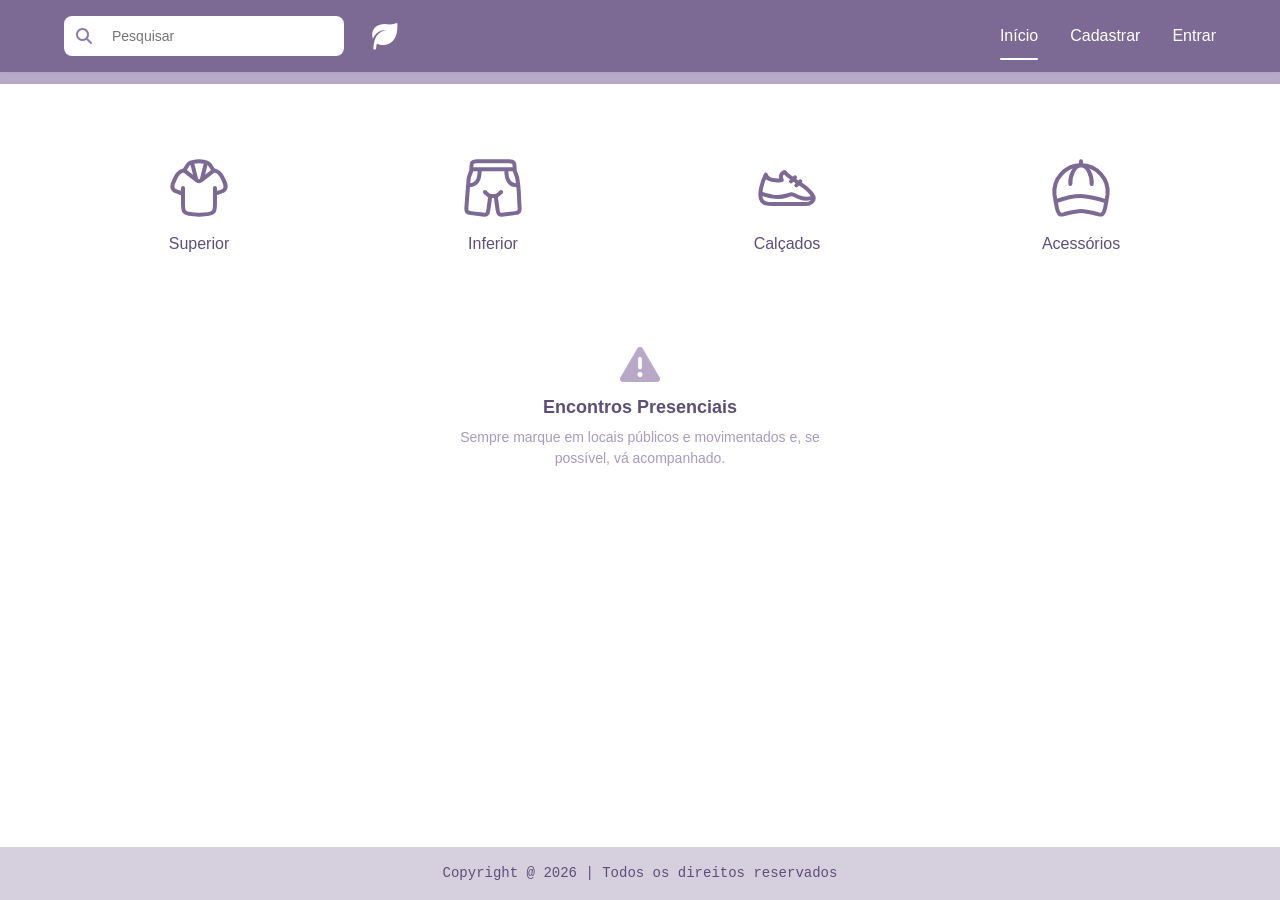
<file: index.html>
<!DOCTYPE html>
<html lang="pt-BR">
<head>
  <meta charset="UTF-8" />
  <meta http-equiv="refresh" content="0; url=./src/pages/main.html" />
  <link rel="canonical" href="./src/pages/main.html" />
  <title>Desapego de Roupas</title>
</head>
<body>
  <p>Redirecionando para o Desapego de Roupas…
    <a href="./src/pages/main.html">Clique aqui</a> se não for automático.</p>
</body>
</html>
</file>
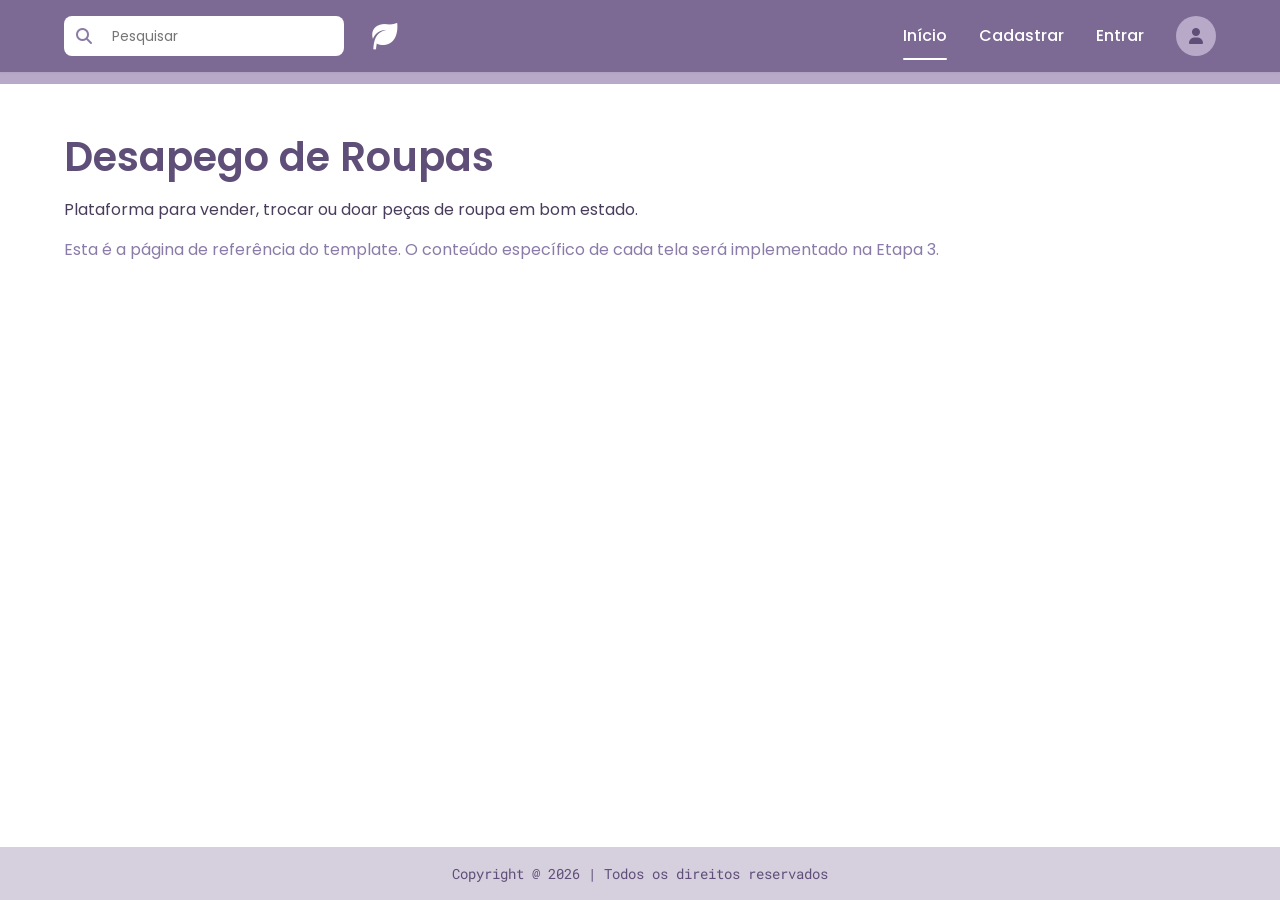
<file: src/index.html>
<!DOCTYPE html>
<html lang="pt-BR">
<head>
  <meta charset="UTF-8" />
  <meta name="viewport" content="width=device-width, initial-scale=1.0" />
  <meta name="description" content="Desapego de Roupas — plataforma para vender, trocar ou doar peças de roupa em bom estado." />
  <title>Desapego de Roupas — Início</title>

  <!-- Ícone da aba -->
  <link rel="icon" type="image/png" href="./assets/icons/logo.png" />

  <!-- Fontes -->
  <link rel="preconnect" href="https://fonts.googleapis.com" />
  <link rel="preconnect" href="https://fonts.gstatic.com" crossorigin />
  <link
    href="https://fonts.googleapis.com/css2?family=Poppins:wght@400;500;600;700&family=Roboto+Mono:wght@400;500&display=swap"
    rel="stylesheet"
  />

  <!-- Ícones -->
  <link
    rel="stylesheet"
    href="https://cdnjs.cloudflare.com/ajax/libs/font-awesome/6.5.2/css/all.min.css"
  />

  <!-- CSS -->
  <link rel="stylesheet" href="./assets/css/styles.css" />
</head>
<body>
  <div class="page">
    <!-- Header -->
    <header class="header" role="banner">
      <div class="header__inner">
        <div class="header__search">
          <label for="site-search" class="u-sr-only">Pesquisar</label>
          <div class="search-field">
            <i class="fa-solid fa-magnifying-glass search-field__icon" aria-hidden="true"></i>
            <input
              id="site-search"
              type="search"
              class="search-field__input"
              placeholder="Pesquisar"
            />
          </div>
        </div>

        <a href="./index.html" class="header__brand" aria-label="Desapego de Roupas - Início">
          <img
            src="./assets/icons/logo.png"
            alt=""
            class="header__brand-icon"
            aria-hidden="true"
          />
        </a>

        <nav class="header__nav" aria-label="Navegação principal">
          <a href="./index.html" class="header__nav-link header__nav-link--active">Início</a>
          <a href="./pages/cadastro.html" class="header__nav-link">Cadastrar</a>
          <a href="./pages/login.html" class="header__nav-link">Entrar</a>
          <a href="./pages/perfil.html" class="header__avatar" aria-label="Meu perfil">
            <i class="fa-solid fa-user" aria-hidden="true"></i>
          </a>
        </nav>
      </div>
    </header>
    <div class="header-stripe" aria-hidden="true"></div>

    <main class="page__main" role="main">
      <section class="section">
        <div class="container">
          <h1>Desapego de Roupas</h1>
          <p>
            Plataforma para vender, trocar ou doar peças de roupa em bom estado.
          </p>
          <p class="u-text-muted">
            Esta é a página de referência do template. O conteúdo específico
            de cada tela será implementado na Etapa 3.
          </p>
        </div>
      </section>
    </main>

    <!-- Footer -->
    <footer class="footer" role="contentinfo">
      Copyright @ 2026 | Todos os direitos reservados
    </footer>
  </div>
</body>
</html>
</file>
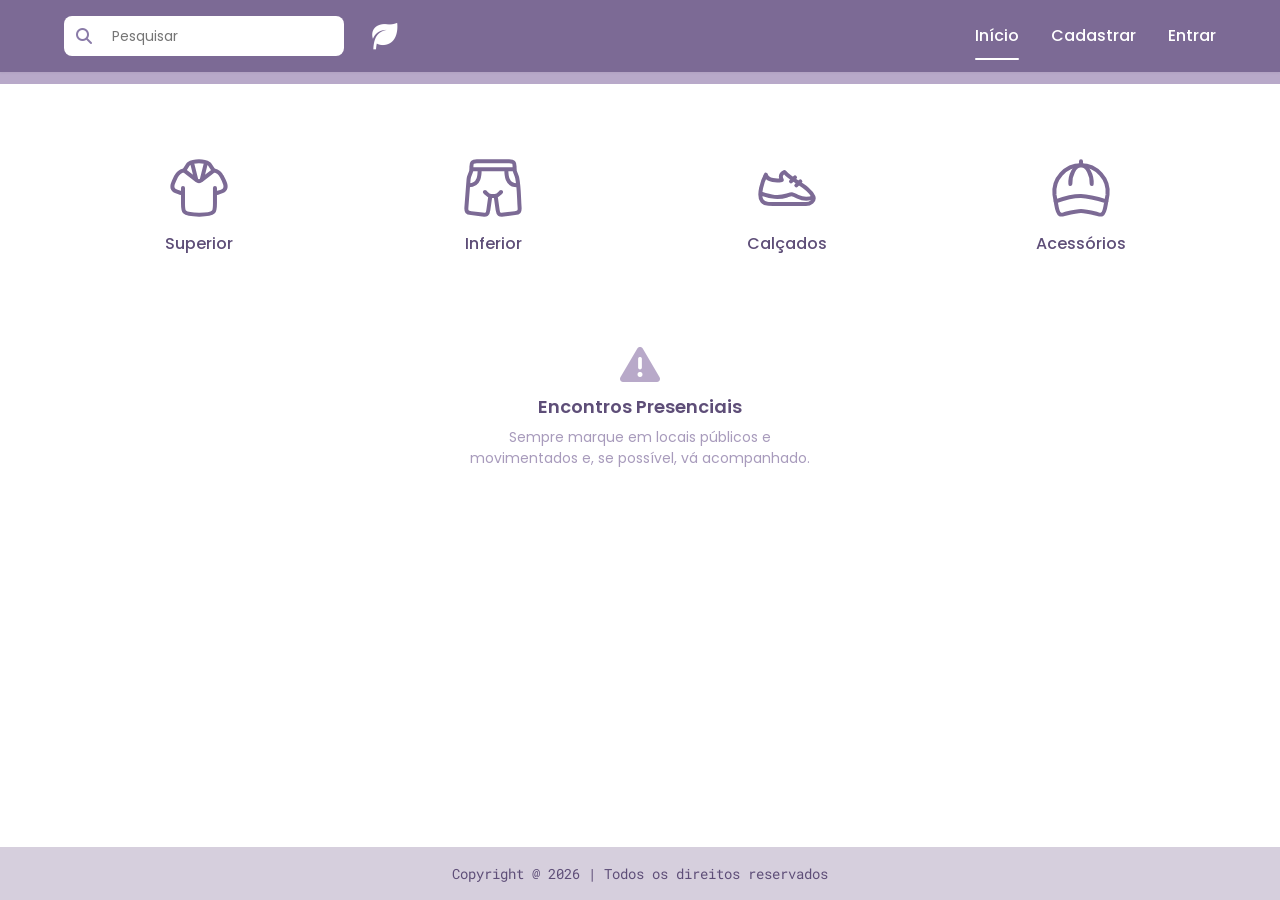
<file: src/pages/index.html>
<!DOCTYPE html>
<html lang="pt-BR">
<head>
  <meta charset="UTF-8" />
  <meta name="viewport" content="width=device-width, initial-scale=1.0" />
  <meta name="description" content="Desapego de Roupas — plataforma para vender, trocar ou doar peças de roupa em bom estado." />
  <title>Desapego de Roupas — Início</title>

  <!-- Ícone da aba do navegador -->
  <link rel="icon" type="image/png" href="../assets/icons/logo.png" />

  <!-- Fontes (Google Fonts) -->
  <link rel="preconnect" href="https://fonts.googleapis.com" />
  <link rel="preconnect" href="https://fonts.gstatic.com" crossorigin />
  <link
    href="https://fonts.googleapis.com/css2?family=Poppins:wght@400;500;600;700&family=Roboto+Mono:wght@400;500&display=swap"
    rel="stylesheet"
  />

  <!-- Ícones -->
  <link
    rel="stylesheet"
    href="https://cdnjs.cloudflare.com/ajax/libs/font-awesome/6.5.2/css/all.min.css"
  />

  <!-- CSS do site -->
  <link rel="stylesheet" href="../assets/css/styles.css" />
</head>
<body>
  <div class="page">
    <!-- Header -->
    <header class="header" role="banner">
      <div class="header__inner">
        <div class="header__search">
          <label for="site-search" class="u-sr-only">Pesquisar</label>
          <div class="search-field">
            <i class="fa-solid fa-magnifying-glass search-field__icon" aria-hidden="true"></i>
            <input
              id="site-search"
              type="search"
              class="search-field__input"
              placeholder="Pesquisar"
            />
          </div>
        </div>

        <a href="./index.html" class="header__brand" aria-label="Desapego de Roupas - Início">
          <img
            src="../assets/icons/logo.png"
            alt=""
            class="header__brand-icon"
            aria-hidden="true"
          />
        </a>

        <nav class="header__nav" aria-label="Navegação principal">
          <a href="index.html" class="header__nav-link header__nav-link--active">Início</a>
          <a id="nav-register" href="signup.html" class="header__nav-link">Cadastrar</a>
          <a id="nav-login" href="login.html" class="header__nav-link">Entrar</a>
          <span id="nav-username" class="header__nav-link header__nav-link--static" hidden></span>
          <div id="user-menu" class="user-menu" hidden>
            <button
              id="nav-avatar"
              type="button"
              class="header__avatar"
              aria-label="Menu do usuário"
              aria-haspopup="true"
              aria-expanded="false"
            >
              <img id="nav-avatar-img" class="header__avatar-img" src="../assets/img/avatars/avatar-1.svg" alt="" />
              <span id="nav-seller-badge" class="header__avatar-badge" aria-label="Vendedor" hidden>
                <i class="fa-solid fa-store" aria-hidden="true"></i>
              </span>
            </button>
            <div id="user-menu-panel" class="user-menu__panel" hidden>
              <a href="profile.html" class="user-menu__item">Perfil</a>
              <a id="nav-become-seller" href="seller-signup.html" class="user-menu__item" hidden>Começar a vender</a>
              <button id="nav-logout" type="button" class="user-menu__item">Sair</button>
            </div>
          </div>
        </nav>
      </div>
    </header>
    <div class="header-stripe" aria-hidden="true"></div>

    <!-- Conteúdo -->
    <main class="page__main" role="main">
      <section class="section">
        <div class="container">
          <h1 class="u-sr-only">Desapego de Roupas</h1>

          <nav class="grid grid--4" aria-label="Categorias de roupas">
            <a href="#" class="category-card">
              <img src="../assets/icons/category-top.svg" class="category-card__icon" alt="" />
              <span class="category-card__label">Superior</span>
            </a>
            <a href="#" class="category-card">
              <img src="../assets/icons/category-bottom.svg" class="category-card__icon" alt="" />
              <span class="category-card__label">Inferior</span>
            </a>
            <a href="#" class="category-card">
              <img src="../assets/icons/category-shoes.svg" class="category-card__icon" alt="" />
              <span class="category-card__label">Calçados</span>
            </a>
            <a href="#" class="category-card">
              <img src="../assets/icons/category-accessories.svg" class="category-card__icon" alt="" />
              <span class="category-card__label">Acessórios</span>
            </a>
          </nav>

          <div class="safety-notice">
            <i class="fa-solid fa-triangle-exclamation safety-notice__icon" aria-hidden="true"></i>
            <h2 class="safety-notice__title">Encontros Presenciais</h2>
            <p class="safety-notice__text">
              Sempre marque em locais públicos e movimentados e, se possível, vá acompanhado.
            </p>
          </div>
        </div>
      </section>
    </main>

    <!-- Footer -->
    <footer class="footer" role="contentinfo">
      Copyright @ 2026 | Todos os direitos reservados
    </footer>
  </div>
  <script type="module" src="../assets/js/controllers/header.js"></script>
</body>
</html>
</file>
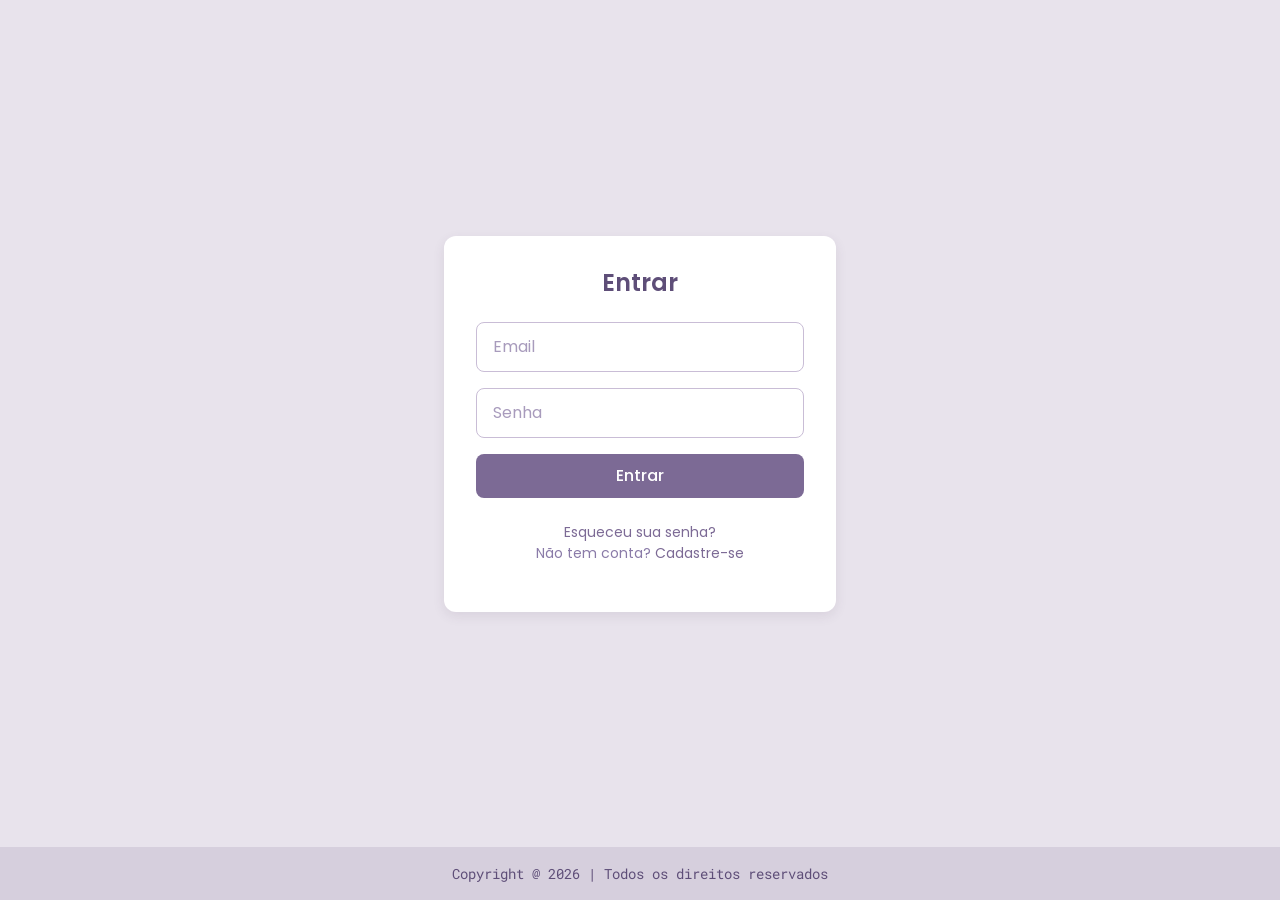
<file: src/pages/cadastro-roupas.html>
<!DOCTYPE html>
<html lang="pt-BR">
<head>
    <meta charset="UTF-8" />
    <meta name="viewport" content="width=device-width, initial-scale=1.0" />
    <title>Cadastrar peça - Desapego de Roupas</title>

    <link rel="icon" type="image/png" href="../assets/icons/logo.png" />

    <link rel="preconnect" href="https://fonts.googleapis.com" />
    <link rel="preconnect" href="https://fonts.gstatic.com" crossorigin />

    <link
        href="https://fonts.googleapis.com/css2?family=Poppins:wght@400;500;600;700&family=Roboto+Mono:wght@400;500&display=swap"
        rel="stylesheet"
    />

    <link
        rel="stylesheet"
        href="https://cdnjs.cloudflare.com/ajax/libs/font-awesome/6.5.2/css/all.min.css"
    />

    <link rel="stylesheet" href="../assets/css/styles.css" />
</head>

<body>
    <div class="page page--auth">
        <main class="page__main page__main--auth" role="main">
            <section class="section">
                <div class="container container--form">
                    <div class="card">

                        <header class="card__header">
                            <h1 class="card__title" id="clothes-title">Cadastrar peça</h1>
                        </header>

                        <form class="form" id="clothes-form" novalidate>

                            <div class="form-group">
                                <label for="nome" class="form-label u-sr-only">
                                    Nome da roupa
                                </label>

                                <input
                                    type="text"
                                    id="nome"
                                    name="nome"
                                    class="form-control"
                                    placeholder="Nome da roupa"
                                    required
                                />
                            </div>

                            
                                <select
                                    id="categoria"
                                    name="categoria"
                                    class="form-control"
                                    required
>
                                <option value="">Selecione uma categoria</option>

                                <option value="Superior">Superior</option>

                                <option value="Inferior">Inferior</option>
                                
                                <option value="Calcados">Calçados</option>

                                <option value="Acessorios">Acessórios</option>
                                
                                </select>
                            
                            

                            <div class="form-group">
                                <label for="tamanho" class="form-label u-sr-only">
                                    Tamanho
                                </label>

                                <select
                                    id="tamanho"
                                    name="tamanho"
                                    class="form-control"
                                    required
                                    disabled
                                >
                                    <option value="">Selecione a categoria primeiro</option>
                                </select>
                            </div>

                            <div class="form-group">
                                <label for="cor" class="form-label u-sr-only">
                                    Cor
                                </label>

                                <select
                                    id="cor"
                                    name="cor"
                                    class="form-control"
                                    required
                                >
                                    <option value="">Selecione uma cor</option>
                                    <option value="Branco">Branco</option>
                                    <option value="Preto">Preto</option>
                                    <option value="Cinza">Cinza</option>
                                    <option value="Vermelho">Vermelho</option>
                                    <option value="Azul">Azul</option>
                                    <option value="Verde">Verde</option>
                                    <option value="Amarelo">Amarelo</option>
                                    <option value="Laranja">Laranja</option>
                                    <option value="Rosa">Rosa</option>
                                    <option value="Roxo">Roxo</option>
                                    <option value="Marrom">Marrom</option>
                                    <option value="Bege">Bege</option>
                                    <option value="Multicolorido">Multicolorido</option>
                                </select>
                            </div>

                            <div class="form-group">
                                <label for="preco" class="form-label u-sr-only">
                                    Preço
                                </label>

                                <input
                                    type="text"
                                    id="preco"
                                    name="preco"
                                    class="form-control"
                                    placeholder="R$ 0,00"
                                    inputmode="numeric"
                                    required
                                />
                            </div>

                            <div class="form-group">
                                <label for="descricao" class="form-label u-sr-only">
                                    Descrição
                                </label>

                                <textarea
                                    id="descricao"
                                    name="descricao"
                                    class="form-control"
                                    placeholder="Descrição"
                                    rows="4"
                                    required
                                ></textarea>
                            </div>

                            <p
                                class="form-error"
                                id="clothes-error"
                                role="alert"
                                hidden
                            ></p>

                            

                            <div class="form-group">

                            <input
                                type="file"
                                id="imagem"
                                name="imagem"
                                accept="image/*"
                                multiple
                                style="display: none;"
                            />

    
                            <button
                                type="button"
                                id="select-images"
                                class="btn btn--primary btn--block"
                            >   Escolher imagens
                            </button>

    
                            <button
                                type="button"
                                id="remove-image"
                                class="btn btn--block"
                                hidden
                            >
                                Remover imagem
                            </button>

    
                            <p
                                id="image-name"
                                class="form-helper"
                            >
                                Nenhum arquivo selecionado
                            </p>

                            <div
                                id="image-preview"
                                class="image-preview"
                            ></div>

                            
                            </div>


                                
                            

                            <button
                                type="submit"
                                id="clothes-submit"
                                class="btn btn--primary btn--block"
                            >
                                Cadastrar peça
                            </button>

                        </form>

                        <div class="card__footer">
                            <a href="main.html">Voltar para início</a>
                        </div>

                    </div>
                </div>
            </section>
        </main>

        <footer class="footer" role="contentinfo">
            Copyright @ 2026 | Todos os direitos reservados
        </footer>
    </div>

    
    <script
        type="module"
        src="../assets/js/controllers/cadastro-roupas.js"
    ></script>

</body>
</html>
</file>
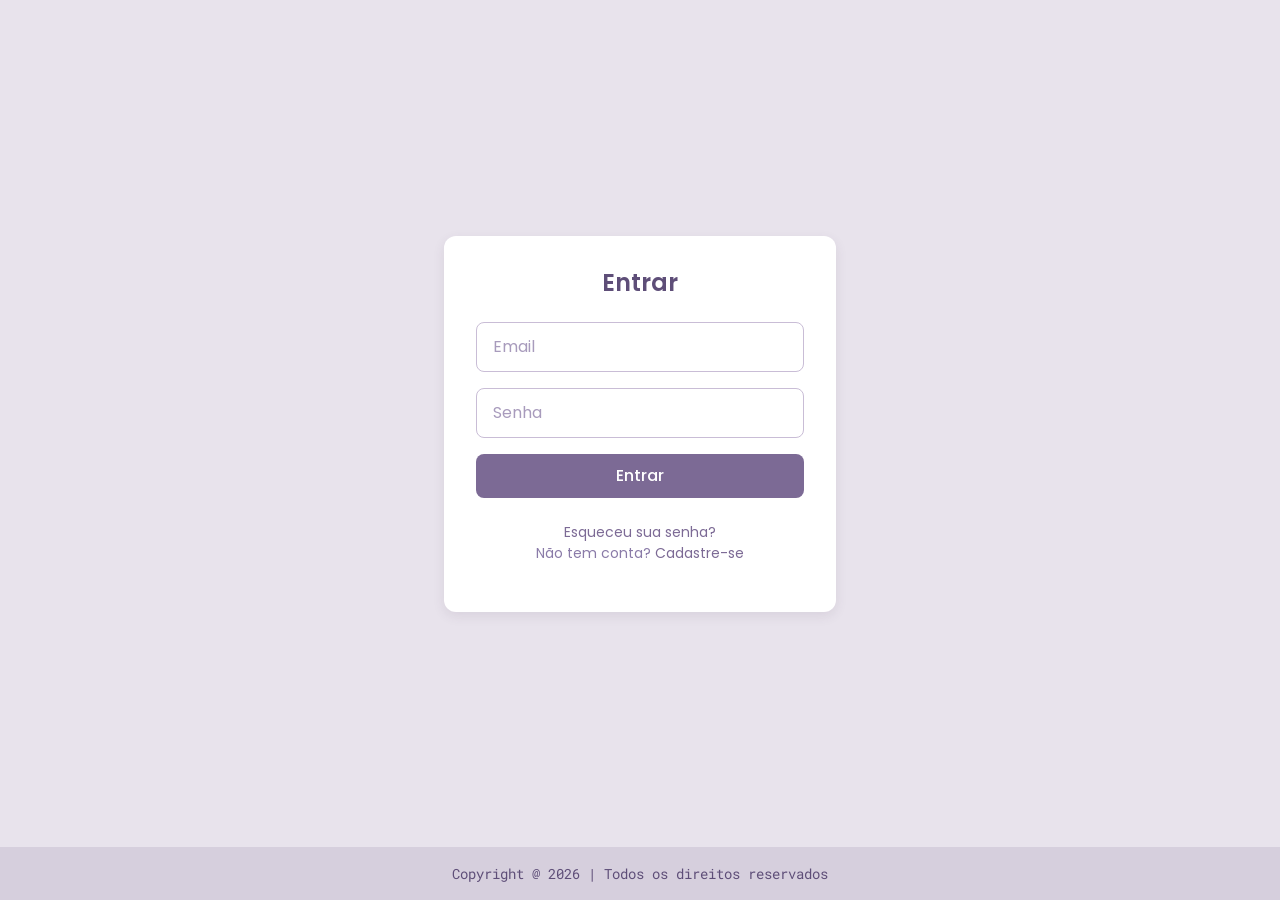
<file: src/pages/login.html>
<!DOCTYPE html>
<html lang="pt-BR">
    <head>
        <meta charset="UTF-8" />
        <meta name="viewport" content="width=device-width, initial-scale=1.0" />
        <title>Entrar - Desapego de Roupas</title>
        <link rel="icon" type="image/png" href="../assets/icons/logo.png" />

        <link rel="preconnect" href="https://fonts.googleapis.com" />
        <link rel="preconnect" href="https://fonts.gstatic.com" crossorigin />
        <link
            href="https://fonts.googleapis.com/css2?family=Poppins:wght@400;500;600;700&family=Roboto+Mono:wght@400;500&display=swap"
            rel="stylesheet"
        />
        <link
            rel="stylesheet"
            href="https://cdnjs.cloudflare.com/ajax/libs/font-awesome/6.5.2/css/all.min.css"
        />
        <link rel="stylesheet" href="../assets/css/styles.css" />
    </head>
    <body>
        <div class="page page--auth">
            <main class="page__main page__main--auth" role="main">
                <section class="section">
                    <div class="container container--form">
                        <div class="card">
                            <header class="card__header">
                                <h1 class="card__title">Entrar</h1>
                            </header>
                            <form class="form" id="login-form" novalidate>
                                <div class="form-group">
                                    <label for="email" class="form-label u-sr-only">Email</label>
                                    <input
                                        type="email"
                                        id="email"
                                        name="email"
                                        class="form-control"
                                        placeholder="Email"
                                        autocomplete="email"
                                        required
                                    />
                                </div>
                                <div class="form-group">
                                    <label for="password" class="form-label u-sr-only">Senha</label>
                                    <input
                                        type="password"
                                        id="password"
                                        name="password"
                                        class="form-control"
                                        placeholder="Senha"
                                        autocomplete="current-password"
                                        required
                                    />
                                </div>
                                <p class="form-error" id="login-error" role="alert" hidden></p>
                                <button type="submit" class="btn btn--primary btn--block">Entrar</button>
                            </form>
                            <div class="card__footer">
                                <!-- criar essa pagina depois -->
                                <a href="#">Esqueceu sua senha?</a>
                                <p>Não tem conta? <a href="signup.html">Cadastre-se</a></p>
                            </div>
                        </div>
                    </div>
                </section>
            </main>

            <footer class="footer" role="contentinfo">
                Copyright @ 2026 | Todos os direitos reservados
            </footer>
        </div>
        <script type="module" src="../assets/js/controllers/login.js"></script>
    </body>
</html>
</file>
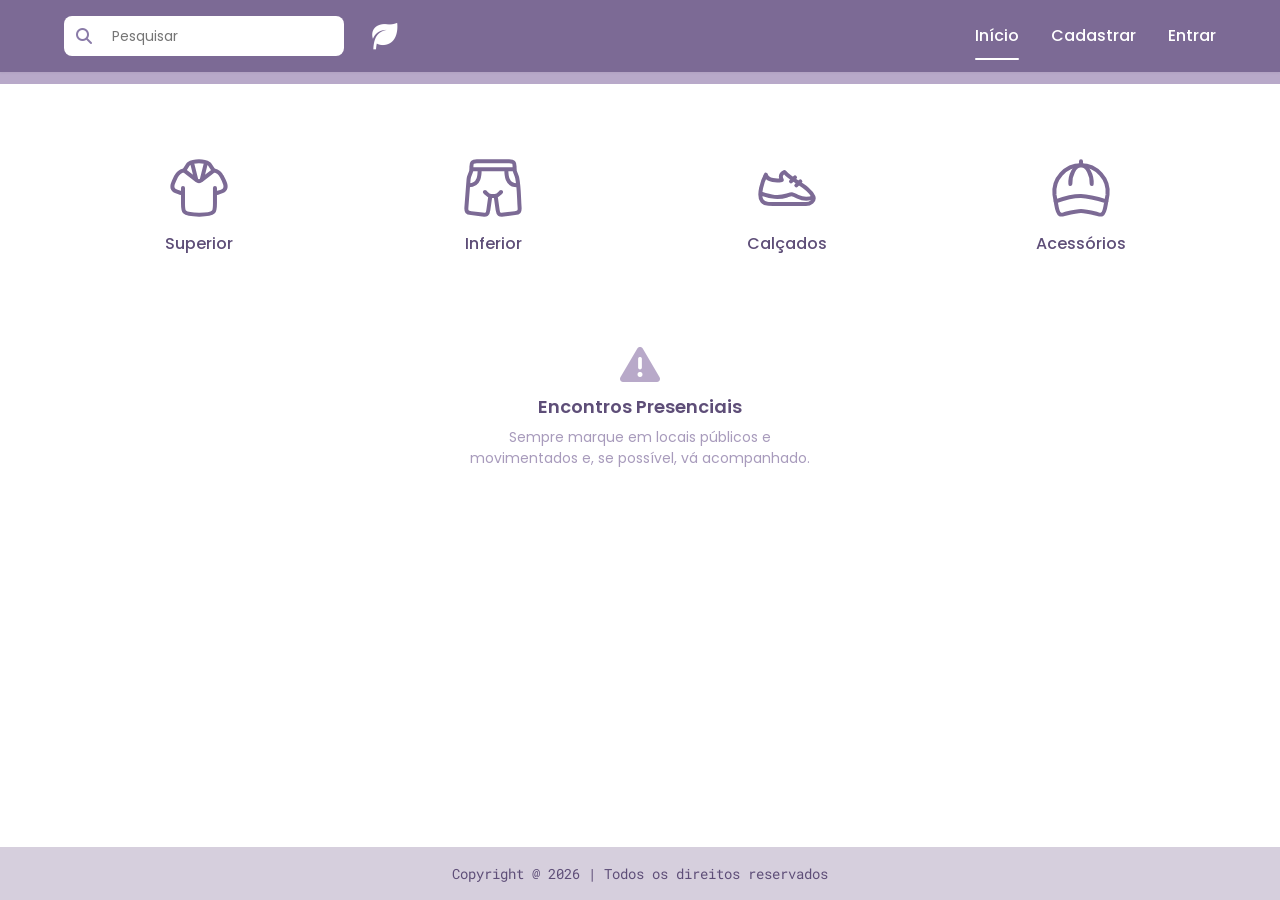
<file: src/pages/main.html>
<!DOCTYPE html>
<html lang="pt-BR">
<head>
  <meta charset="UTF-8" />
  <meta name="viewport" content="width=device-width, initial-scale=1.0" />
  <meta name="description" content="Desapego de Roupas — plataforma para vender, trocar ou doar peças de roupa em bom estado." />
  <title>Desapego de Roupas — Início</title>

  <!-- Ícone da aba do navegador -->
  <link rel="icon" type="image/png" href="../assets/icons/logo.png" />

  <!-- Fontes (Google Fonts) -->
  <link rel="preconnect" href="https://fonts.googleapis.com" />
  <link rel="preconnect" href="https://fonts.gstatic.com" crossorigin />
  <link
    href="https://fonts.googleapis.com/css2?family=Poppins:wght@400;500;600;700&family=Roboto+Mono:wght@400;500&display=swap"
    rel="stylesheet"
  />

  <!-- Ícones -->
  <link
    rel="stylesheet"
    href="https://cdnjs.cloudflare.com/ajax/libs/font-awesome/6.5.2/css/all.min.css"
  />

  <!-- CSS do site -->
  <link rel="stylesheet" href="../assets/css/styles.css" />
</head>
<body>
  <div class="page">
    <!-- Header -->
    <header class="header" role="banner">
      <div class="header__inner">
        <div class="header__search">
          <label for="site-search" class="u-sr-only">Pesquisar</label>
          <div class="search-field">
            <i class="fa-solid fa-magnifying-glass search-field__icon" aria-hidden="true"></i>
            <input
              id="site-search"
              type="search"
              class="search-field__input"
              placeholder="Pesquisar"
            />
          </div>
        </div>

        <a href="./main.html" class="header__brand" aria-label="Desapego de Roupas - Início">
          <img
            src="../assets/icons/logo.png"
            alt=""
            class="header__brand-icon"
            aria-hidden="true"
          />
        </a>

        <nav class="header__nav" aria-label="Navegação principal">
          <a href="main.html" class="header__nav-link header__nav-link--active">Início</a>
          <a id="nav-register" href="signup.html" class="header__nav-link">Cadastrar</a>
          <a id="nav-login" href="login.html" class="header__nav-link">Entrar</a>
          <a id="nav-register-clothes" href="cadastro-roupas.html" class="header__nav-link" hidden>Cadastrar peça</a>
          <span id="nav-username" class="header__nav-link header__nav-link--static" hidden></span>
          <div id="user-menu" class="user-menu" hidden>
            <button
              id="nav-avatar"
              type="button"
              class="header__avatar"
              aria-label="Menu do usuário"
              aria-haspopup="true"
              aria-expanded="false"
            >
              <img id="nav-avatar-img" class="header__avatar-img" src="../assets/img/avatars/avatar-1.svg" alt="" />
              <span id="nav-seller-badge" class="header__avatar-badge" aria-label="Vendedor" hidden>
                <i class="fa-solid fa-store" aria-hidden="true"></i>
              </span>
            </button>
            <div id="user-menu-panel" class="user-menu__panel" hidden>
              <a href="profile.html" class="user-menu__item">Perfil</a>
              <a id="nav-my-clothes" href="minhas-pecas.html" class="user-menu__item" hidden>Minhas peças</a>
              <a id="nav-become-seller" href="seller-signup.html" class="user-menu__item" hidden>Começar a vender</a>
              <button id="nav-logout" type="button" class="user-menu__item">Sair</button>
            </div>
          </div>
        </nav>
      </div>
    </header>
    <div class="header-stripe" aria-hidden="true"></div>

    <!-- Conteúdo -->
    <main class="page__main" role="main">
      <section class="section">
        <div class="container">
          <h1 class="u-sr-only">Desapego de Roupas</h1>

          <nav class="grid grid--4" aria-label="Categorias de roupas">
            <a href="#" class="category-card" data-categoria="Superior">
              <img src="../assets/icons/category-top.svg" class="category-card__icon" alt="" />
              <span class="category-card__label">Superior</span>
            </a>
            <a href="#" class="category-card" data-categoria="Inferior">
              <img src="../assets/icons/category-bottom.svg" class="category-card__icon" alt="" />
              <span class="category-card__label">Inferior</span>
            </a>
            <a href="#" class="category-card" data-categoria="Calcados">
              <img src="../assets/icons/category-shoes.svg" class="category-card__icon" alt="" />
              <span class="category-card__label">Calçados</span>
            </a>
            <a href="#" class="category-card" data-categoria="Acessorios">
              <img src="../assets/icons/category-accessories.svg" class="category-card__icon" alt="" />
              <span class="category-card__label">Acessórios</span>
            </a>
          </nav>
          <div id="catalog-results" hidden>
            <div class="catalog-header">
              <div>
                <h2 class="catalog-header__title">Roupas disponíveis</h2>
                <p class="catalog-header__subtitle" id="catalog-count"></p>
              </div>
              <button type="button" id="limpar-filtros" class="btn btn--secondary btn--sm" hidden>
                Limpar filtros
              </button>
            </div>
            <div id="lista-roupas" class="grid grid--3"></div>
          </div>

          <div class="safety-notice">
            <i class="fa-solid fa-triangle-exclamation safety-notice__icon" aria-hidden="true"></i>
            <h2 class="safety-notice__title">Encontros Presenciais</h2>
            <p class="safety-notice__text">
              Sempre marque em locais públicos e movimentados e, se possível, vá acompanhado.
            </p>
          </div>
        </div>
      </section>
    </main>

    <!-- Footer -->
    <footer class="footer" role="contentinfo">
      Copyright @ 2026 | Todos os direitos reservados
    </footer>
  </div>
  <script type="module" src="../assets/js/controllers/header.js"></script>
  <script type="module" src="../assets/js/controllers/catalogo.js"></script>
</body>
</html>
</file>
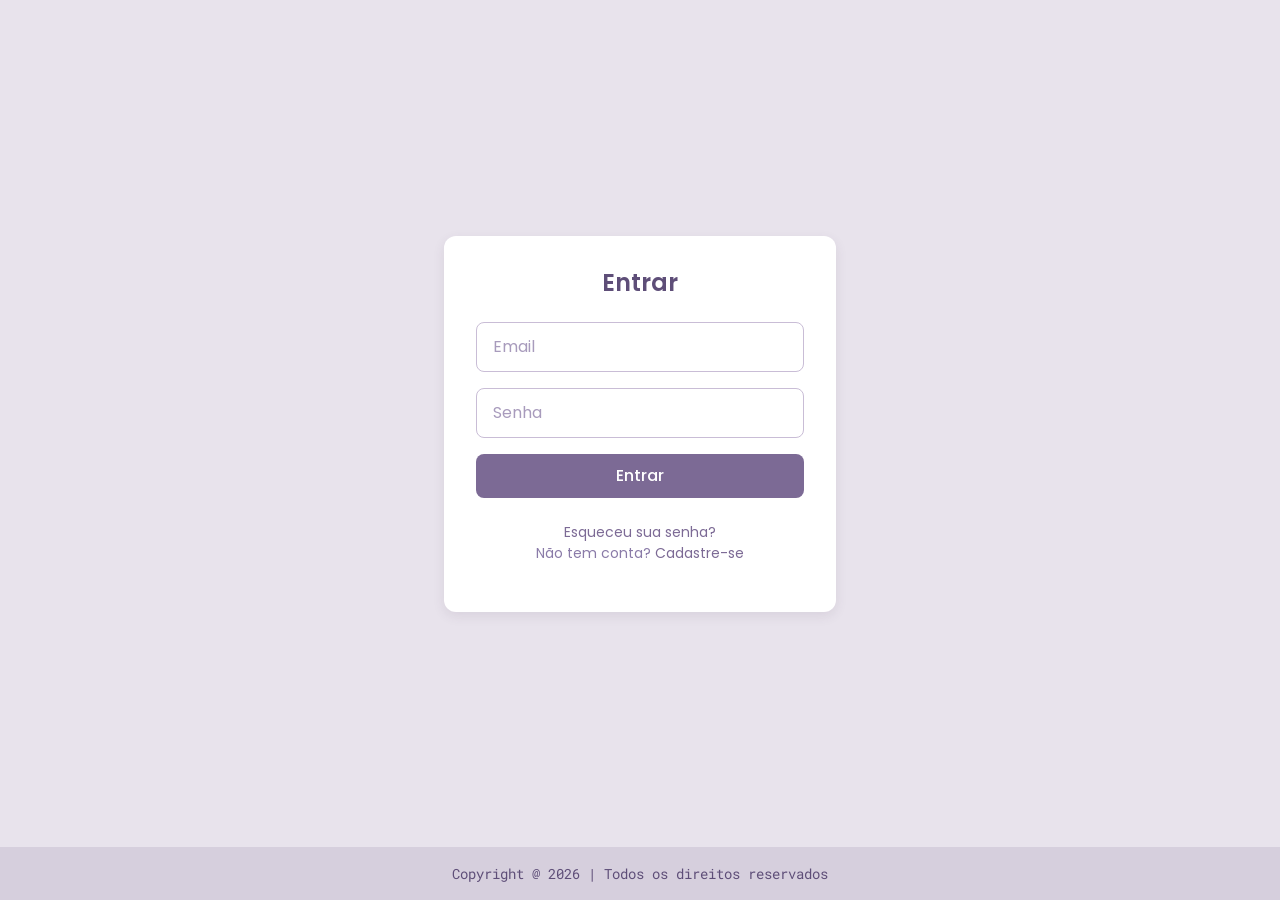
<file: src/pages/minhas-pecas.html>
<!DOCTYPE html>
<html lang="pt-BR">
    <head>
        <meta charset="UTF-8" />
        <meta name="viewport" content="width=device-width, initial-scale=1.0" />
        <title>Minhas peças - Desapego de Roupas</title>
        <link rel="icon" type="image/png" href="../assets/icons/logo.png" />

        <link rel="preconnect" href="https://fonts.googleapis.com" />
        <link rel="preconnect" href="https://fonts.gstatic.com" crossorigin />
        <link
            href="https://fonts.googleapis.com/css2?family=Poppins:wght@400;500;600;700&family=Roboto+Mono:wght@400;500&display=swap"
            rel="stylesheet"
        />
        <link
            rel="stylesheet"
            href="https://cdnjs.cloudflare.com/ajax/libs/font-awesome/6.5.2/css/all.min.css"
        />
        <link rel="stylesheet" href="../assets/css/styles.css" />
    </head>
    <body>
        <div class="page">
            <header class="header" role="banner">
                <div class="header__inner">
                    <div class="header__search">
                        <label for="site-search" class="u-sr-only">Pesquisar</label>
                        <div class="search-field">
                            <i class="fa-solid fa-magnifying-glass search-field__icon" aria-hidden="true"></i>
                            <input
                                id="site-search"
                                type="search"
                                class="search-field__input"
                                placeholder="Pesquisar"
                            />
                        </div>
                    </div>

                    <a href="./main.html" class="header__brand" aria-label="Desapego de Roupas - Início">
                        <img
                            src="../assets/icons/logo.png"
                            alt=""
                            class="header__brand-icon"
                            aria-hidden="true"
                        />
                    </a>

                    <nav class="header__nav" aria-label="Navegação principal">
                        <a href="main.html" class="header__nav-link">Início</a>
                        <a id="nav-register" href="signup.html" class="header__nav-link">Cadastrar</a>
                        <a id="nav-login" href="login.html" class="header__nav-link">Entrar</a>
                        <a id="nav-register-clothes" href="cadastro-roupas.html" class="header__nav-link" hidden>Cadastrar peça</a>
                        <span id="nav-username" class="header__nav-link header__nav-link--static" hidden></span>
                        <div id="user-menu" class="user-menu" hidden>
                            <button
                                id="nav-avatar"
                                type="button"
                                class="header__avatar"
                                aria-label="Menu do usuário"
                                aria-haspopup="true"
                                aria-expanded="false"
                            >
                                <img id="nav-avatar-img" class="header__avatar-img" src="../assets/img/avatars/avatar-1.svg" alt="" />
                                <span id="nav-seller-badge" class="header__avatar-badge" aria-label="Vendedor" hidden>
                                    <i class="fa-solid fa-store" aria-hidden="true"></i>
                                </span>
                            </button>
                            <div id="user-menu-panel" class="user-menu__panel" hidden>
                                <a href="profile.html" class="user-menu__item">Perfil</a>
                                <a id="nav-my-clothes" href="minhas-pecas.html" class="user-menu__item" hidden>Minhas peças</a>
                                <a id="nav-become-seller" href="seller-signup.html" class="user-menu__item" hidden>Começar a vender</a>
                                <button id="nav-logout" type="button" class="user-menu__item">Sair</button>
                            </div>
                        </div>
                    </nav>
                </div>
            </header>
            <div class="header-stripe" aria-hidden="true"></div>

            <main class="page__main" role="main">
                <section class="section">
                    <div class="container">
                        <div class="catalog-header">
                            <div>
                                <h1 class="catalog-header__title">Minhas peças</h1>
                                <p class="catalog-header__subtitle" id="minhas-count"></p>
                            </div>
                            <a href="cadastro-roupas.html" class="btn btn--primary btn--sm">
                                <i class="fa-solid fa-plus" aria-hidden="true"></i> Cadastrar peça
                            </a>
                        </div>

                        <section id="interesses-section" hidden>
                            <h2 class="catalog-header__title">Interesses recebidos</h2>
                            <ul id="lista-interesses" class="interest-list"></ul>
                        </section>

                        <div id="minhas-roupas" class="grid grid--3"></div>
                    </div>
                </section>
            </main>

            <footer class="footer" role="contentinfo">
                Copyright @ 2026 | Todos os direitos reservados
            </footer>
        </div>
        <script type="module" src="../assets/js/controllers/header.js"></script>
        <script type="module" src="../assets/js/controllers/minhas-pecas.js"></script>
    </body>
</html>
</file>
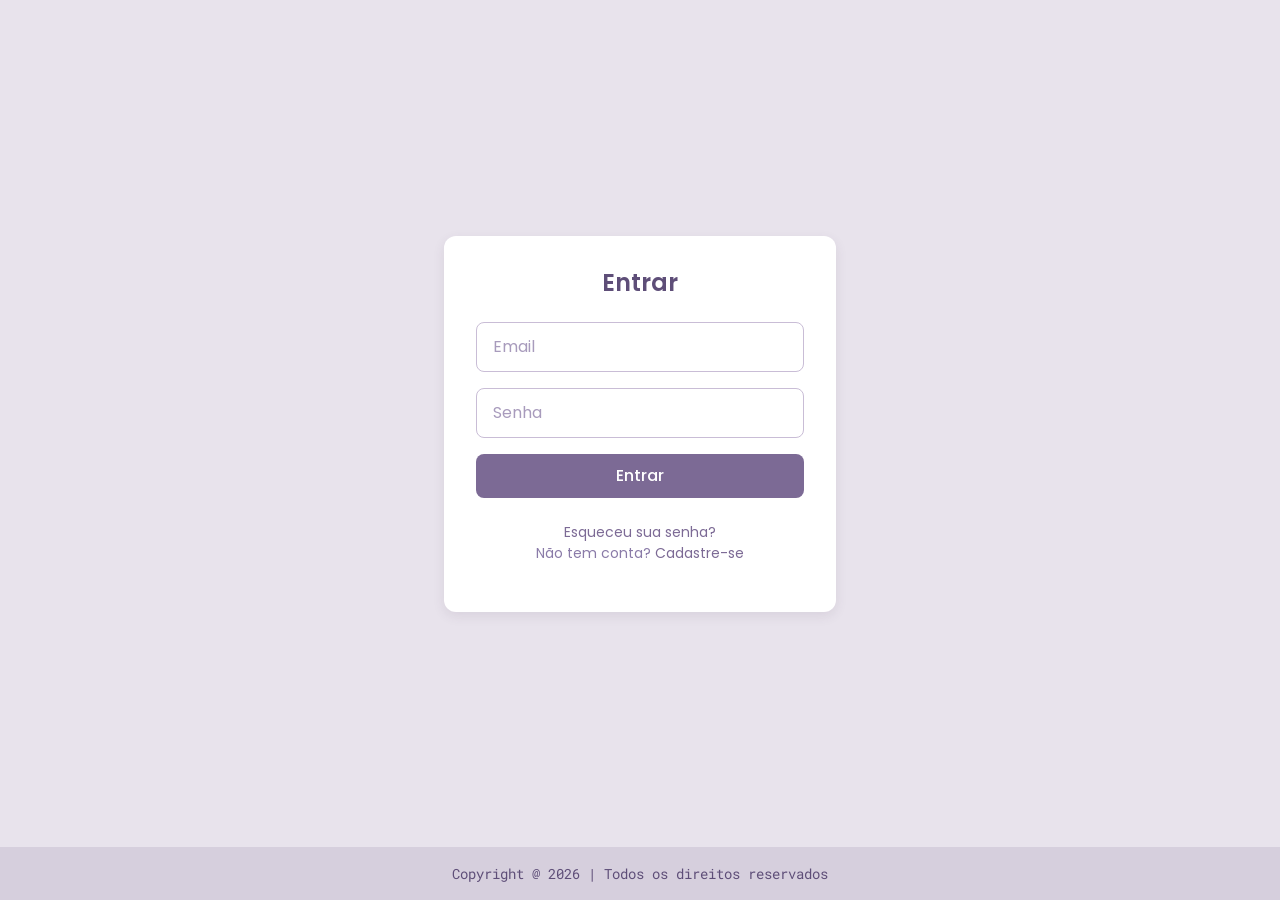
<file: src/pages/profile.html>
<!DOCTYPE html>
<html lang="pt-BR">
    <head>
        <meta charset="UTF-8" />
        <meta name="viewport" content="width=device-width, initial-scale=1.0" />
        <title>Meu perfil - Desapego de Roupas</title>
        <link rel="icon" type="image/png" href="../assets/icons/logo.png" />

        <link rel="preconnect" href="https://fonts.googleapis.com" />
        <link rel="preconnect" href="https://fonts.gstatic.com" crossorigin />
        <link
            href="https://fonts.googleapis.com/css2?family=Poppins:wght@400;500;600;700&family=Roboto+Mono:wght@400;500&display=swap"
            rel="stylesheet"
        />
        <link
            rel="stylesheet"
            href="https://cdnjs.cloudflare.com/ajax/libs/font-awesome/6.5.2/css/all.min.css"
        />
        <link rel="stylesheet" href="../assets/css/styles.css" />
    </head>
    <body>
        <div class="page">
            <header class="header" role="banner">
                <div class="header__inner">
                    <div class="header__search">
                        <label for="site-search" class="u-sr-only">Pesquisar</label>
                        <div class="search-field">
                            <i class="fa-solid fa-magnifying-glass search-field__icon" aria-hidden="true"></i>
                            <input
                                id="site-search"
                                type="search"
                                class="search-field__input"
                                placeholder="Pesquisar"
                            />
                        </div>
                    </div>

                    <a href="./main.html" class="header__brand" aria-label="Desapego de Roupas - Início">
                        <img
                            src="../assets/icons/logo.png"
                            alt=""
                            class="header__brand-icon"
                            aria-hidden="true"
                        />
                    </a>

                    <nav class="header__nav" aria-label="Navegação principal">
                        <a href="main.html" class="header__nav-link">Início</a>
                        <a id="nav-register" href="signup.html" class="header__nav-link">Cadastrar</a>
                        <a id="nav-login" href="login.html" class="header__nav-link">Entrar</a>
                        <span id="nav-username" class="header__nav-link header__nav-link--static header__nav-link--active" hidden></span>
                        <div id="user-menu" class="user-menu" hidden>
                            <button
                                id="nav-avatar"
                                type="button"
                                class="header__avatar"
                                aria-label="Menu do usuário"
                                aria-haspopup="true"
                                aria-expanded="false"
                            >
                                <img id="nav-avatar-img" class="header__avatar-img" src="../assets/img/avatars/avatar-1.svg" alt="" />
                                <span id="nav-seller-badge" class="header__avatar-badge" aria-label="Vendedor" hidden>
                                    <i class="fa-solid fa-store" aria-hidden="true"></i>
                                </span>
                            </button>
                            <div id="user-menu-panel" class="user-menu__panel" hidden>
                                <a href="profile.html" class="user-menu__item">Perfil</a>
                                <a id="nav-my-clothes" href="minhas-pecas.html" class="user-menu__item" hidden>Minhas peças</a>
                                <a id="nav-become-seller" href="seller-signup.html" class="user-menu__item" hidden>Começar a vender</a>
                                <button id="nav-logout" type="button" class="user-menu__item">Sair</button>
                            </div>
                        </div>
                    </nav>
                </div>
            </header>
            <div class="header-stripe" aria-hidden="true"></div>

            <main class="page__main" role="main">
                <section class="section">
                    <div class="container container--form-wide">
                        <div class="card">
                            <header class="card__header">
                                <h1 class="card__title">Meu perfil</h1>
                            </header>

                            <div class="profile-banner">
                                <img id="profile-photo" class="profile-banner__photo" src="" alt="Foto de perfil" />
                                <div class="profile-banner__info">
                                    <p class="profile-banner__name" id="profile-name"></p>
                                    <p class="profile-banner__email" id="profile-email"></p>
                                    <span id="profile-seller-tag" class="profile-banner__tag" hidden>
                                        <i class="fa-solid fa-store" aria-hidden="true"></i> Vendedor
                                    </span>
                                </div>
                            </div>

                            <form class="form" id="profile-form" novalidate>
                                <p class="form-label">Trocar foto</p>
                                <div class="avatar-picker">
                                    <button type="button" class="avatar-picker__option" data-avatar="avatar-1.svg">
                                        <img src="../assets/img/avatars/avatar-1.svg" alt="Avatar 1" />
                                    </button>
                                    <button type="button" class="avatar-picker__option" data-avatar="avatar-2.svg">
                                        <img src="../assets/img/avatars/avatar-2.svg" alt="Avatar 2" />
                                    </button>
                                    <button type="button" class="avatar-picker__option" data-avatar="avatar-3.svg">
                                        <img src="../assets/img/avatars/avatar-3.svg" alt="Avatar 3" />
                                    </button>
                                    <button type="button" class="avatar-picker__option" data-avatar="avatar-4.svg">
                                        <img src="../assets/img/avatars/avatar-4.svg" alt="Avatar 4" />
                                    </button>
                                    <button type="button" class="avatar-picker__option" data-avatar="avatar-5.svg">
                                        <img src="../assets/img/avatars/avatar-5.svg" alt="Avatar 5" />
                                    </button>
                                    <button type="button" class="avatar-picker__option" data-avatar="avatar-6.svg">
                                        <img src="../assets/img/avatars/avatar-6.svg" alt="Avatar 6" />
                                    </button>
                                </div>

                                <div class="form-group">
                                    <label for="nome" class="form-label">Nome</label>
                                    <input
                                        type="text"
                                        id="nome"
                                        name="nome"
                                        class="form-control"
                                        autocomplete="name"
                                        required
                                    />
                                </div>

                                <p class="form-error" id="profile-error" role="alert" hidden></p>
                                <button type="submit" class="btn btn--primary btn--block">Salvar</button>
                            </form>

                            <div id="seller-info" class="profile-seller" hidden>
                                <h2 class="profile-seller__title">Dados de vendedor</h2>
                                <p><strong>Telefone:</strong> <span id="seller-tel"></span></p>
                                <p><strong>CPF:</strong> <span id="seller-cpf"></span></p>
                                <p><strong>Cidade:</strong> <span id="seller-cidade"></span></p>
                                <p><strong>Estado:</strong> <span id="seller-estado"></span></p>
                                <a href="seller-signup.html">Editar dados de vendedor</a>
                            </div>

                            <div id="not-seller" class="card__footer" hidden>
                                Quer vender? <a href="seller-signup.html">Começar a vender</a>
                            </div>
                        </div>
                    </div>
                </section>
            </main>

            <footer class="footer" role="contentinfo">
                Copyright @ 2026 | Todos os direitos reservados
            </footer>
        </div>
        <script type="module" src="../assets/js/controllers/header.js"></script>
        <script type="module" src="../assets/js/controllers/profile.js"></script>
    </body>
</html>
</file>
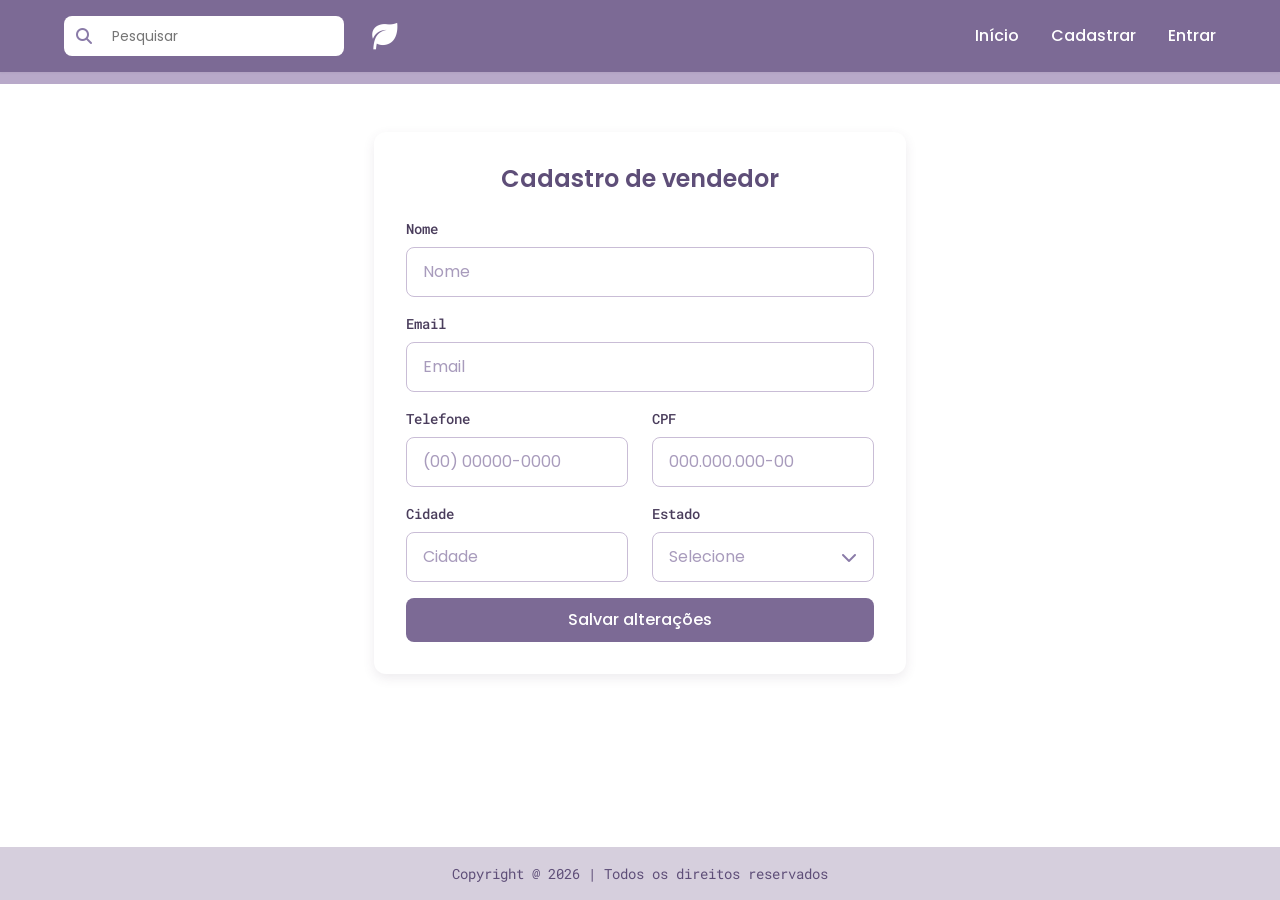
<file: src/pages/seller-signup.html>
<!DOCTYPE html>
<html lang="pt-BR">
    <head>
        <meta charset="UTF-8" />
        <meta name="viewport" content="width=device-width, initial-scale=1.0" />
        <title>Cadastro de vendedor - Desapego de Roupas</title>
        <link rel="icon" type="image/png" href="../assets/icons/logo.png" />

        <link rel="preconnect" href="https://fonts.googleapis.com" />
        <link rel="preconnect" href="https://fonts.gstatic.com" crossorigin />
        <link
            href="https://fonts.googleapis.com/css2?family=Poppins:wght@400;500;600;700&family=Roboto+Mono:wght@400;500&display=swap"
            rel="stylesheet"
        />
        <link
            rel="stylesheet"
            href="https://cdnjs.cloudflare.com/ajax/libs/font-awesome/6.5.2/css/all.min.css"
        />
        <link rel="stylesheet" href="../assets/css/styles.css" />
    </head>
    <body>
        <div class="page">
            <header class="header" role="banner">
                <div class="header__inner">
                    <div class="header__search">
                        <label for="site-search" class="u-sr-only">Pesquisar</label>
                        <div class="search-field">
                            <i class="fa-solid fa-magnifying-glass search-field__icon" aria-hidden="true"></i>
                            <input
                                id="site-search"
                                type="search"
                                class="search-field__input"
                                placeholder="Pesquisar"
                            />
                        </div>
                    </div>

                    <a href="./main.html" class="header__brand" aria-label="Desapego de Roupas - Início">
                        <img
                            src="../assets/icons/logo.png"
                            alt=""
                            class="header__brand-icon"
                            aria-hidden="true"
                        />
                    </a>

                    <nav class="header__nav" aria-label="Navegação principal">
                        <a href="main.html" class="header__nav-link">Início</a>
                        <a id="nav-register" href="signup.html" class="header__nav-link">Cadastrar</a>
                        <a id="nav-login" href="login.html" class="header__nav-link">Entrar</a>
                        <span id="nav-username" class="header__nav-link header__nav-link--static" hidden></span>
                        <div id="user-menu" class="user-menu" hidden>
                            <button
                                id="nav-avatar"
                                type="button"
                                class="header__avatar"
                                aria-label="Menu do usuário"
                                aria-haspopup="true"
                                aria-expanded="false"
                            >
                                <img id="nav-avatar-img" class="header__avatar-img" src="../assets/img/avatars/avatar-1.svg" alt="" />
                                <span id="nav-seller-badge" class="header__avatar-badge" aria-label="Vendedor" hidden>
                                    <i class="fa-solid fa-store" aria-hidden="true"></i>
                                </span>
                            </button>
                            <div id="user-menu-panel" class="user-menu__panel" hidden>
                                <a href="profile.html" class="user-menu__item">Perfil</a>
                                <a id="nav-become-seller" href="seller-signup.html" class="user-menu__item" hidden>Começar a vender</a>
                                <button id="nav-logout" type="button" class="user-menu__item">Sair</button>
                            </div>
                        </div>
                    </nav>
                </div>
            </header>
            <div class="header-stripe" aria-hidden="true"></div>

            <main class="page__main" role="main">
                <section class="section">
                    <div class="container container--form-wide">
                        <div class="card">
                            <header class="card__header">
                                <h1 class="card__title">Cadastro de vendedor</h1>
                            </header>
                            <form class="form" id="seller-form" novalidate>
                                <div class="form-group">
                                    <label for="nome" class="form-label">Nome</label>
                                    <input
                                        type="text"
                                        id="nome"
                                        name="nome"
                                        class="form-control"
                                        placeholder="Nome"
                                        autocomplete="name"
                                        required
                                    />
                                </div>
                                <div class="form-group">
                                    <label for="email" class="form-label">Email</label>
                                    <input
                                        type="email"
                                        id="email"
                                        name="email"
                                        class="form-control"
                                        placeholder="Email"
                                        autocomplete="email"
                                        required
                                    />
                                </div>
                                <div class="grid grid--2">
                                    <div class="form-group">
                                        <label for="tel" class="form-label">Telefone</label>
                                        <input
                                            type="tel"
                                            id="tel"
                                            name="tel"
                                            class="form-control"
                                            placeholder="(00) 00000-0000"
                                            autocomplete="tel"
                                            maxlength="15"
                                            required
                                        />
                                    </div>
                                    <div class="form-group">
                                        <label for="cpf" class="form-label">CPF</label>
                                        <input
                                            type="text"
                                            id="cpf"
                                            name="cpf"
                                            class="form-control"
                                            placeholder="000.000.000-00"
                                            maxlength="14"
                                            required
                                        />
                                    </div>
                                </div>
                                <div class="grid grid--2">
                                    <div class="form-group">
                                        <label for="cidade" class="form-label">Cidade</label>
                                        <input
                                            type="text"
                                            id="cidade"
                                            name="cidade"
                                            class="form-control"
                                            placeholder="Cidade"
                                            required
                                        />
                                    </div>
                                    <div class="form-group">
                                        <label for="estado-trigger" class="form-label">Estado</label>
                                        <div class="select" id="estado-select">
                                            <button
                                                type="button"
                                                id="estado-trigger"
                                                class="form-control select__trigger"
                                                aria-haspopup="listbox"
                                                aria-expanded="false"
                                            >
                                                <span class="select__value select__value--placeholder">Selecione</span>
                                                <i class="fa-solid fa-chevron-down select__icon" aria-hidden="true"></i>
                                            </button>
                                            <ul class="select__panel" role="listbox" hidden>
                                                <li class="select__option" role="option" data-value="AC">AC</li>
                                                <li class="select__option" role="option" data-value="AL">AL</li>
                                                <li class="select__option" role="option" data-value="AM">AM</li>
                                                <li class="select__option" role="option" data-value="AP">AP</li>
                                                <li class="select__option" role="option" data-value="BA">BA</li>
                                                <li class="select__option" role="option" data-value="CE">CE</li>
                                                <li class="select__option" role="option" data-value="DF">DF</li>
                                                <li class="select__option" role="option" data-value="ES">ES</li>
                                                <li class="select__option" role="option" data-value="GO">GO</li>
                                                <li class="select__option" role="option" data-value="MA">MA</li>
                                                <li class="select__option" role="option" data-value="MG">MG</li>
                                                <li class="select__option" role="option" data-value="MS">MS</li>
                                                <li class="select__option" role="option" data-value="MT">MT</li>
                                                <li class="select__option" role="option" data-value="PA">PA</li>
                                                <li class="select__option" role="option" data-value="PB">PB</li>
                                                <li class="select__option" role="option" data-value="PE">PE</li>
                                                <li class="select__option" role="option" data-value="PI">PI</li>
                                                <li class="select__option" role="option" data-value="PR">PR</li>
                                                <li class="select__option" role="option" data-value="RJ">RJ</li>
                                                <li class="select__option" role="option" data-value="RN">RN</li>
                                                <li class="select__option" role="option" data-value="RO">RO</li>
                                                <li class="select__option" role="option" data-value="RR">RR</li>
                                                <li class="select__option" role="option" data-value="RS">RS</li>
                                                <li class="select__option" role="option" data-value="SC">SC</li>
                                                <li class="select__option" role="option" data-value="SE">SE</li>
                                                <li class="select__option" role="option" data-value="SP">SP</li>
                                                <li class="select__option" role="option" data-value="TO">TO</li>
                                            </ul>
                                            <input type="hidden" id="estado" name="estado" />
                                        </div>
                                    </div>
                                </div>
                                <p class="form-error" id="seller-error" role="alert" hidden></p>
                                <button type="submit" class="btn btn--primary btn--block">Salvar alterações</button>
                            </form>
                        </div>
                    </div>
                </section>
            </main>

            <footer class="footer" role="contentinfo">
                Copyright @ 2026 | Todos os direitos reservados
            </footer>
        </div>
        <script type="module" src="../assets/js/controllers/header.js"></script>
        <script type="module" src="../assets/js/controllers/seller.js"></script>
    </body>
</html>
</file>
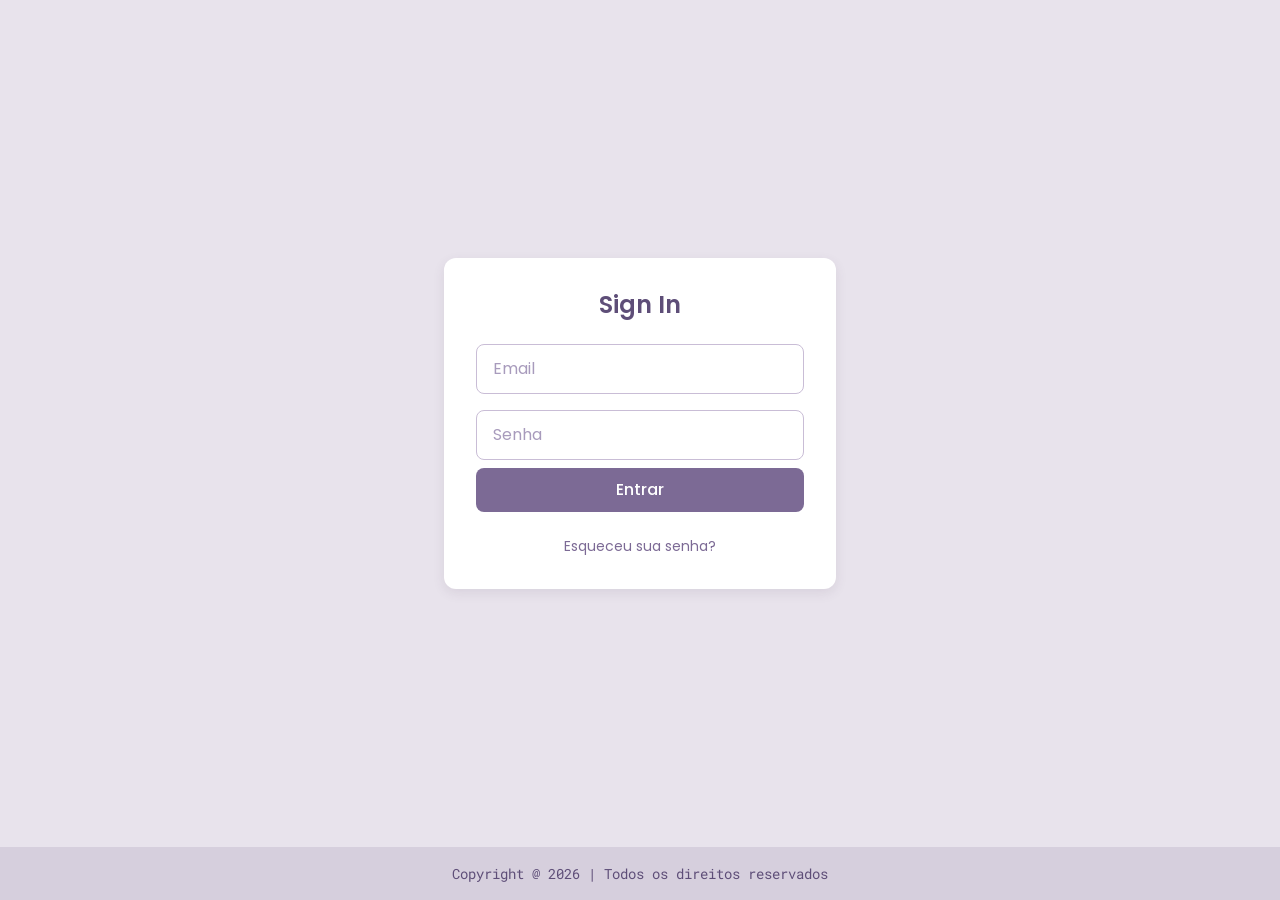
<file: src/pages/signIn.html>
<!DOCTYPE html>
<html lang="pt-BR">
    <head>
        <meta charset="UTF-8" />
        <meta name="viewport" content="width=device-width, initial-scale=1.0" />
        <title>Desapego de Roupas — Sign In</title>
        <link rel="icon" type="image/png" href="./assets/icons/logo.png" />

        <link rel="preconnect" href="https://fonts.googleapis.com" />
        <link rel="preconnect" href="https://fonts.gstatic.com" crossorigin />
        <link
            href="https://fonts.googleapis.com/css2?family=Poppins:wght@400;500;600;700&family=Roboto+Mono:wght@400;500&display=swap"
            rel="stylesheet"
        />
        <link
            rel="stylesheet"
            href="https://cdnjs.cloudflare.com/ajax/libs/font-awesome/6.5.2/css/all.min.css"
        />
        <link rel="stylesheet" href="../assets/css/styles.css" />
    </head>
    <body>
        <div class="page page--auth">
            <main class="page__main page__main--auth" role="main">
                <section class="section">
                    <div class="container container--form">
                        <div class="card">
                            <header class="card__header">
                                <h1 class="card__title">Sign In</h1>
                            </header>
                            <form class="form" id="login-form" novalidate>
                                <div class="form-group">
                                    <label for="email" class="form-label u-sr-only">Email</label>
                                    <input
                                        type="email"
                                        id="email"
                                        name="email"
                                        class="form-control"
                                        placeholder="Email"
                                        autocomplete="email"
                                        required
                                    />
                                    <p class="form-error" id="login-erro" role="alert" hidden></p>
                                </div>
                                <div class="form-group">
                                    <label for="password" class="form-label u-sr-only">Email</label>
                                    <input
                                        type="password"
                                        id="password"
                                        name="password"
                                        class="form-control"
                                        placeholder="Senha"
                                        autocomplete="current-password"
                                        required
                                    />
                                    <p class="form-error" id="login-erro" role="alert" hidden></p>
                                    <button type="submit" class="btn btn--primary btn--block">Entrar</button>
                                </div>
                            </form>
                            <div class="card__footer">
                                <!-- criar essa pagina depois -->
                                <a href="#">Esqueceu sua senha?</a>
                            </div>
                        </div>
                    </div>
                </section>
            </main>

            <footer class="footer" role="contentinfo">
                Copyright @ 2026 | Todos os direitos reservados
            </footer>
        </div>
        <script type="module" src="../assets/js/controllers/login.js"></script>
    </body>
</html>
</file>
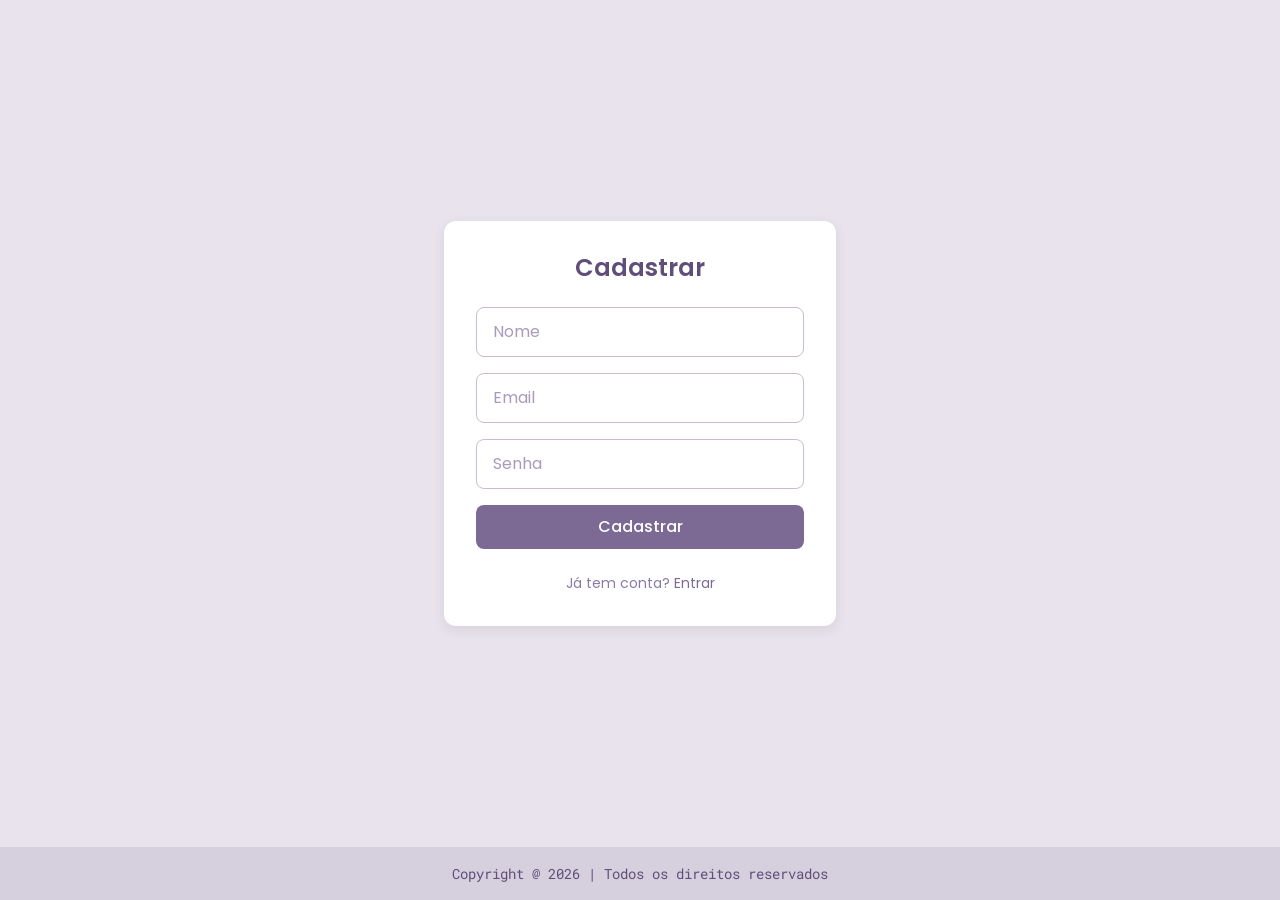
<file: src/pages/signup.html>
<!DOCTYPE html>
<html lang="pt-BR">
    <head>
        <meta charset="UTF-8" />
        <meta name="viewport" content="width=device-width, initial-scale=1.0" />
        <title>Cadastrar - Desapego de Roupas</title>
        <link rel="icon" type="image/png" href="../assets/icons/logo.png" />

        <link rel="preconnect" href="https://fonts.googleapis.com" />
        <link rel="preconnect" href="https://fonts.gstatic.com" crossorigin />
        <link
            href="https://fonts.googleapis.com/css2?family=Poppins:wght@400;500;600;700&family=Roboto+Mono:wght@400;500&display=swap"
            rel="stylesheet"
        />
        <link
            rel="stylesheet"
            href="https://cdnjs.cloudflare.com/ajax/libs/font-awesome/6.5.2/css/all.min.css"
        />
        <link rel="stylesheet" href="../assets/css/styles.css" />
    </head>
    <body>
        <div class="page page--auth">
            <main class="page__main page__main--auth" role="main">
                <section class="section">
                    <div class="container container--form">
                        <div class="card">
                            <header class="card__header">
                                <h1 class="card__title">Cadastrar</h1>
                            </header>
                            <form class="form" id="signup-form" novalidate>
                                <div class="form-group">
                                    <label for="nome" class="form-label u-sr-only">Nome</label>
                                    <input
                                        type="text"
                                        id="nome"
                                        name="nome"
                                        class="form-control"
                                        placeholder="Nome"
                                        autocomplete="name"
                                        required
                                    />
                                </div>
                                <div class="form-group">
                                    <label for="email" class="form-label u-sr-only">Email</label>
                                    <input
                                        type="email"
                                        id="email"
                                        name="email"
                                        class="form-control"
                                        placeholder="Email"
                                        autocomplete="email"
                                        required
                                    />
                                </div>
                                <div class="form-group">
                                    <label for="password" class="form-label u-sr-only">Senha</label>
                                    <input
                                        type="password"
                                        id="password"
                                        name="password"
                                        class="form-control"
                                        placeholder="Senha"
                                        autocomplete="new-password"
                                        required
                                    />
                                </div>
                                <p class="form-error" id="signup-error" role="alert" hidden></p>
                                <button type="submit" class="btn btn--primary btn--block">Cadastrar</button>
                            </form>
                            <div class="card__footer">
                                Já tem conta? <a href="login.html">Entrar</a>
                            </div>
                        </div>
                    </div>
                </section>
            </main>

            <footer class="footer" role="contentinfo">
                Copyright @ 2026 | Todos os direitos reservados
            </footer>
        </div>
        <script type="module" src="../assets/js/controllers/signup.js"></script>
    </body>
</html>
</file>
<file: src/assets/css/styles.css>
@import url('./reset.css');
@import url('./variables.css');
@import url('./base.css');
@import url('./layout.css');
@import url('./components.css');
</file>
